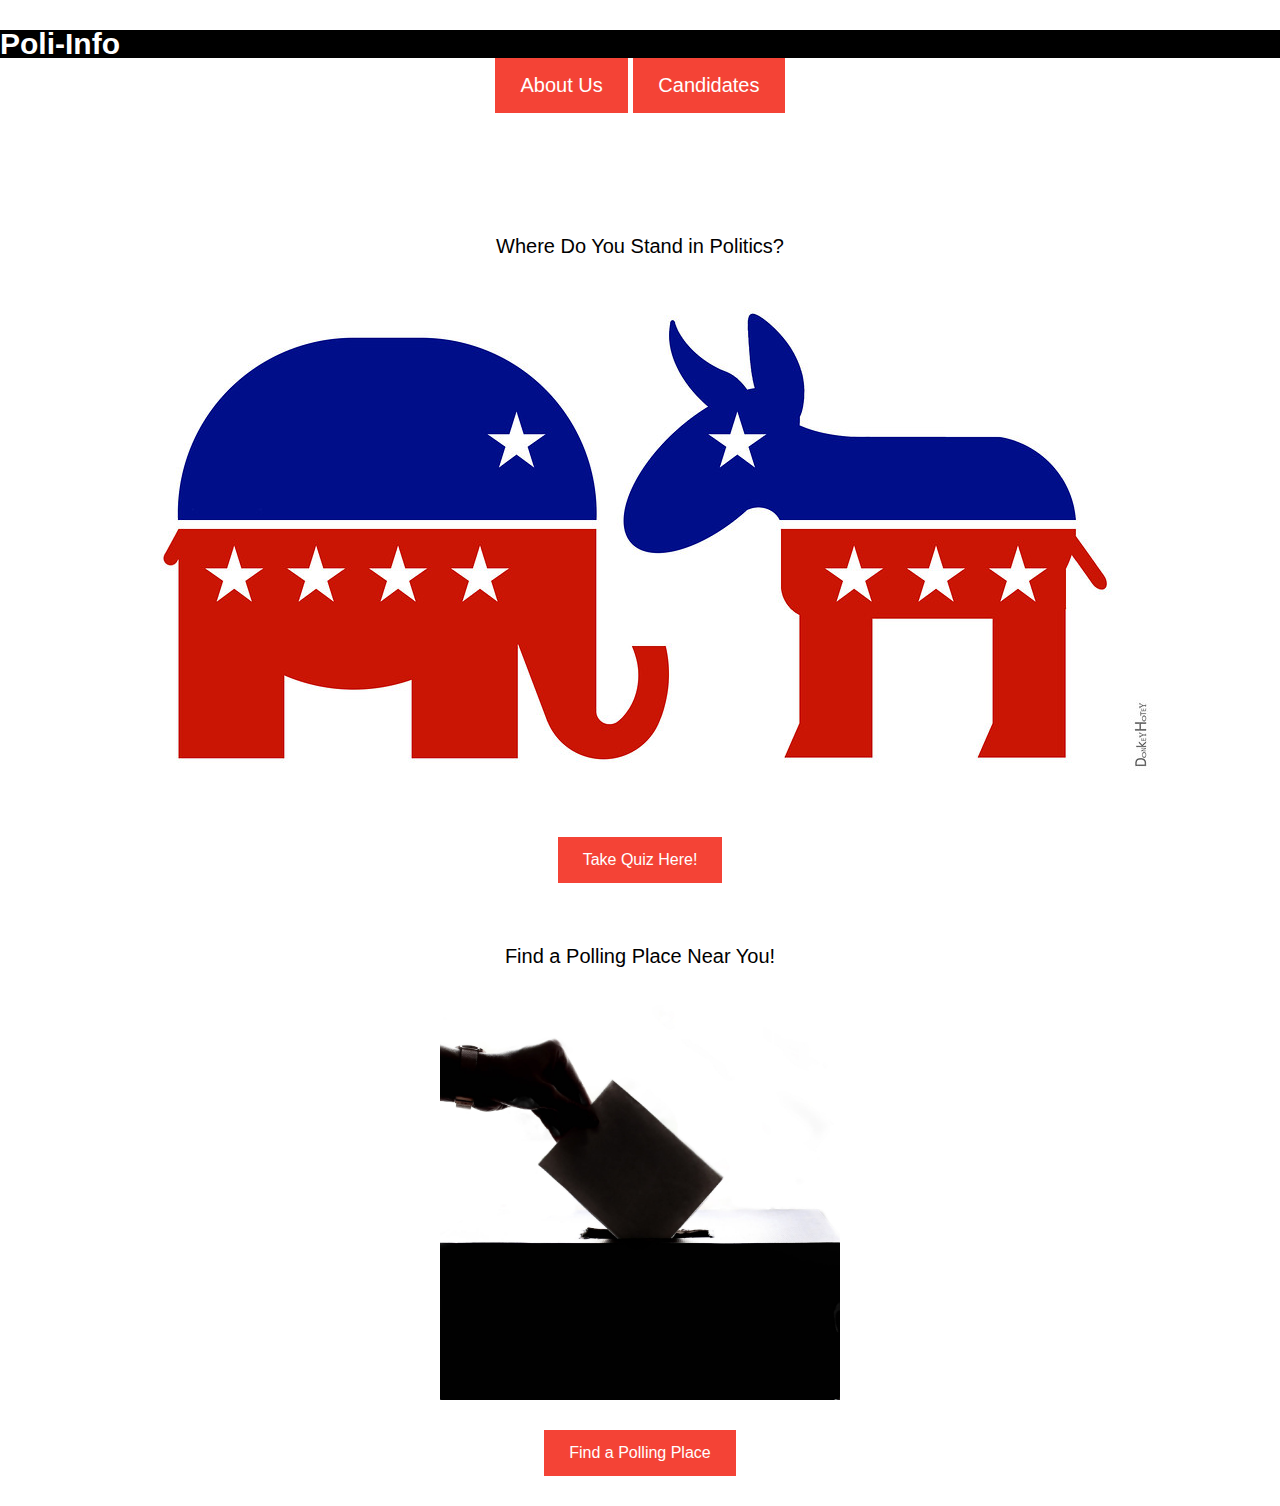
<file: index.html>
<!DOCTYPE html>
<html lang="en" dir="ltr">
  <head>
    <meta charset="utf-8">
    <link rel="stylesheet" href="./style.css">
    <title>Poli-Info</title>
  </head>
  <body>
    <section>
      <article class="Title">
        <style>
a:link, a:visited {
  background-color: #f44336;
  color: white;
  padding: 14px 25px;
  text-align: center;
  text-decoration: none;
  display: inline-block;
}

a:hover, a:active {
  background-color: red;
}
</style>
        <h1>Poli-Info</h1>
        <div class="NavBarLinks">
          <a href="AboutUs.html">About Us</a>
          <a href="Candidates.html">Candidates</a>
        </div>
      </article>
      <article class="NavBar">
      </article>
      <article class="StancePoliticsInfo">
        <p>Where Do You Stand in Politics?</p>
        <article class="partiesImage">
          <img src="images/demRepImage.jpg" alt="Parties Picture">
        </article>
        <a href="https://www.politicalcompass.org/test">Take Quiz Here!</a>
      </article>
      <article class="FindPollingPlace">
        <p>Find a Polling Place Near You!</p>
        <article class="vote-pic">
          <img src="images/pollingPlaceImage.jpeg" alt="Voting Picture">
        </article>
        <a href="https://www.vote.org/polling-place-locator/">Find a Polling Place</a>
      </article>
      <!-- <article class="youtubeVideo">
         <iframe width="420" height="315"
        src="https://www.youtube.com/watch?v=PajchobBI9k"> -->
        <!-- <embed width="420" height="315"
src="https://www.youtube.com/watch?v=PajchobBI9k"> -->
<!-- <object width="420" height="315"
data="https://www.youtube.com/watch?v=PajchobBI9k"> -->
<!-- </object>
</article> -->
    </section>
    <script src="https://ajax.googleapis.com/ajax/libs/jquery/2.1.3/jquery.min.js"></script>
    <script src="./main.js"></script>
  </body>
</html>
</file>
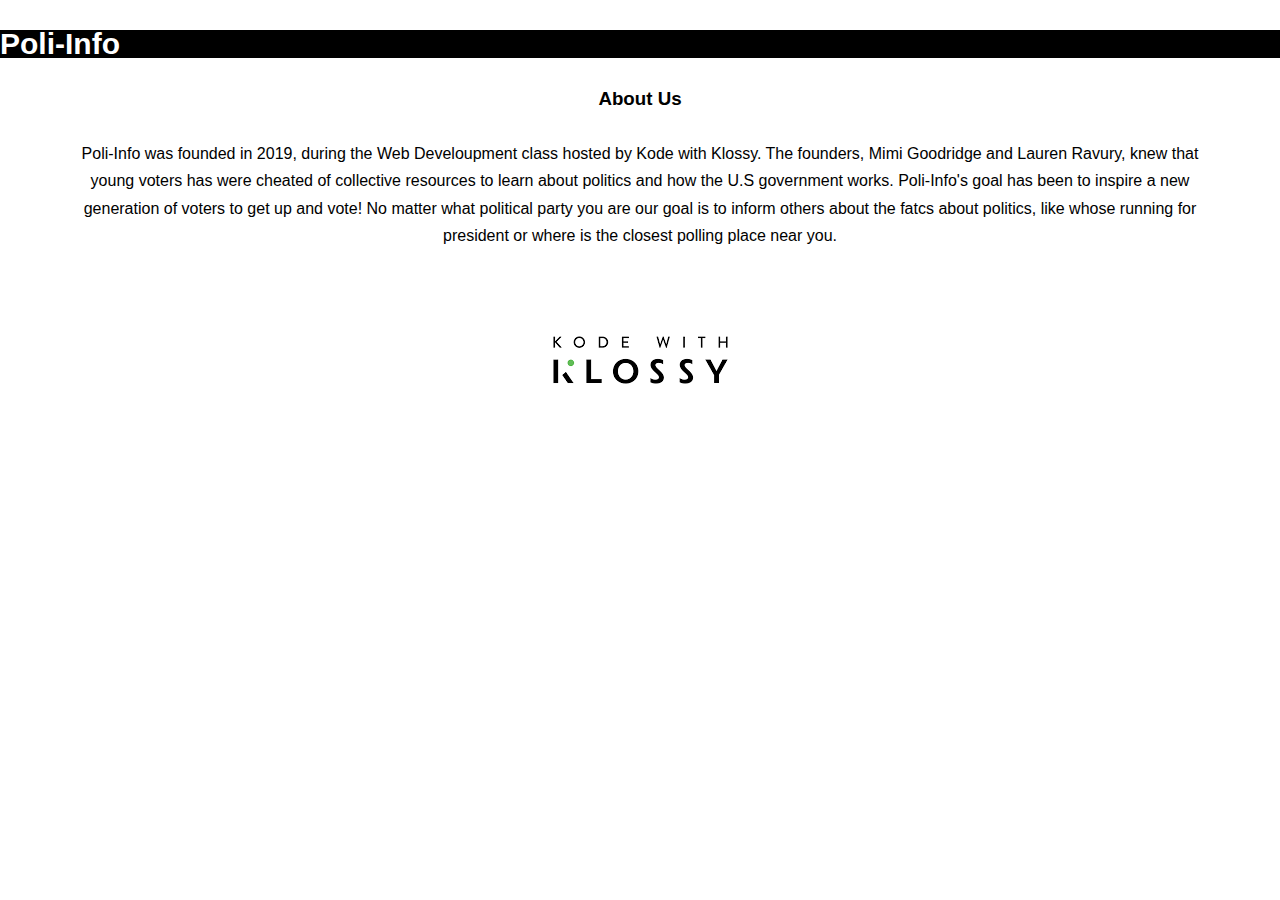
<file: AboutUs.html>
<!DOCTYPE html>
<html lang="en" dir="ltr">
  <head>
    <meta charset="utf-8">
    <link rel="stylesheet" href="./style.css">
    <title></title>
  </head>
  <section>
    <article class="AboutUsInfo">
      <h1>Poli-Info</h1>
      <h3>About Us</h3>
      <p>Poli-Info was founded in 2019, during the Web Develoupment class hosted by Kode with Klossy. The founders, Mimi Goodridge and Lauren Ravury, knew that young voters has were cheated of collective resources to learn about politics and how the U.S government works. Poli-Info's goal has been to inspire a new generation of voters to get up and vote! No matter what political party you are our goal is to inform others about the fatcs about politics, like whose running for president or where is the closest polling place near you.</p>
      <div class="KWK-image">
      <img src="images/candidates/download.png" alt="Kode with Klossy">
         <br>
      </div>

    </article>
  </section>
  <body>

  </body>
</html>
</file>
<file: style.css>
* {
  margin: 0;
  padding: 0;
  box-sizing: border-box;
  font-family: Helvetica;
}

a {
  color: black;
  text-decoration: none;
}

h1 { font-family: "Geneva", Helvetica, AppleGothic, sans-serif;
    font-size: 30px;
    font-style: normal;
    font-variant: normal;
    font-weight: 700;
    line-height: 27.5px;
    text-align: left;
    color: white;
    background-color: black;
    margin: 10;
}
ul {font-family: "Geneva", Helvetica, AppleGothic, sans-serif;
    font-size: 20px;
    font-style: normal;
    font-variant: normal;
    font-weight: 700;
    line-height: 27.5px;
    text-align: center;
    color: black;
    padding: 14px 16px;
    text-decoration: none;

}
p{font-family: "Geneva", Helvetica, AppleGothic, sans-serif;
    font-size: 20px;
    font-style: normal;
    font-variant: normal;
    /* font-weight: 700; */
    line-height: 27.5px;
    text-align: center;
    color: black;
    padding-right: 60px;
    padding-left: 60px;

}

.NavBarLinks{
  font-family: "Geneva", Helvetica, AppleGothic, sans-serif;
      font-size: 20px;
      font-style: normal;
      font-variant: normal;
      font-weight: 500;
      line-height: 27.5px;
      text-align: center;
      padding-right: 70px;
      padding-left: 70px;
}

.NavBarLinks a{
  padding-right: 70px;
  padding-left: 70px;
}
.button{
  text-align: center;
}

.StancePoliticsInfo{
  text-align: center;
}

.StancePoliticsInfo a {
  text-align: center;
}
.FindPollingPlace{
  text-align: center;
}
article{
  padding-top: 30px;
  padding-bottom: 30px;

}

.vote-pic{
  display: flex;
  justify-content: center;
}

.vote-pic img{
  display:block;
  object-fit: cover;
  width: 400px;
  height: 400px;
  justify-content: center;

}

.AboutUsInfo h3{
  padding-top: 30px;
  padding-bottom: 30px;
  text-align: center;

}

.AboutUsInfo p{
  font-size: 16px;
  margin:-right: 60px;
  margin:-left: 60px;
}

.partiesImage img{
  /* display: flex; */
  /* justify-content: center; */
  object-fit: cover;
}

.AboutUsInfo img{
  object-fit: cover;
}

.KWK-image{
  text-align: center;
}
</file>
